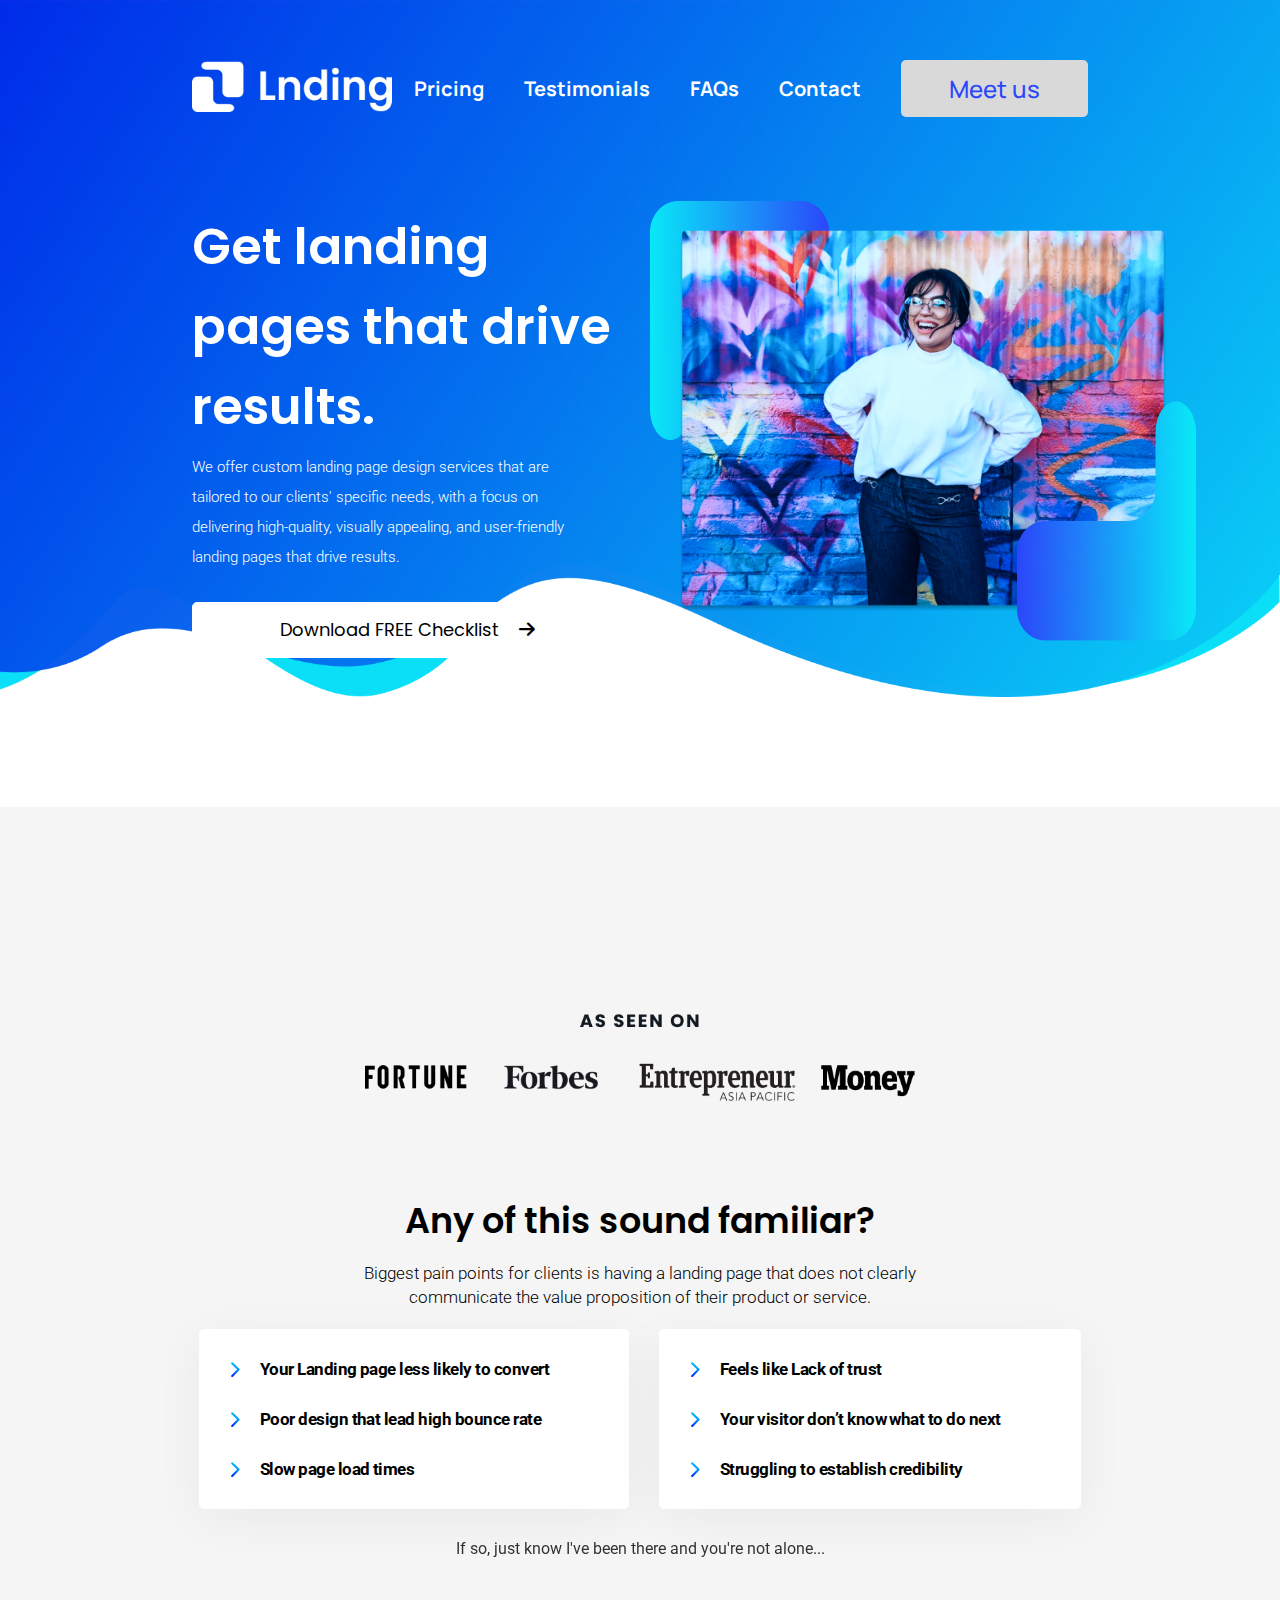
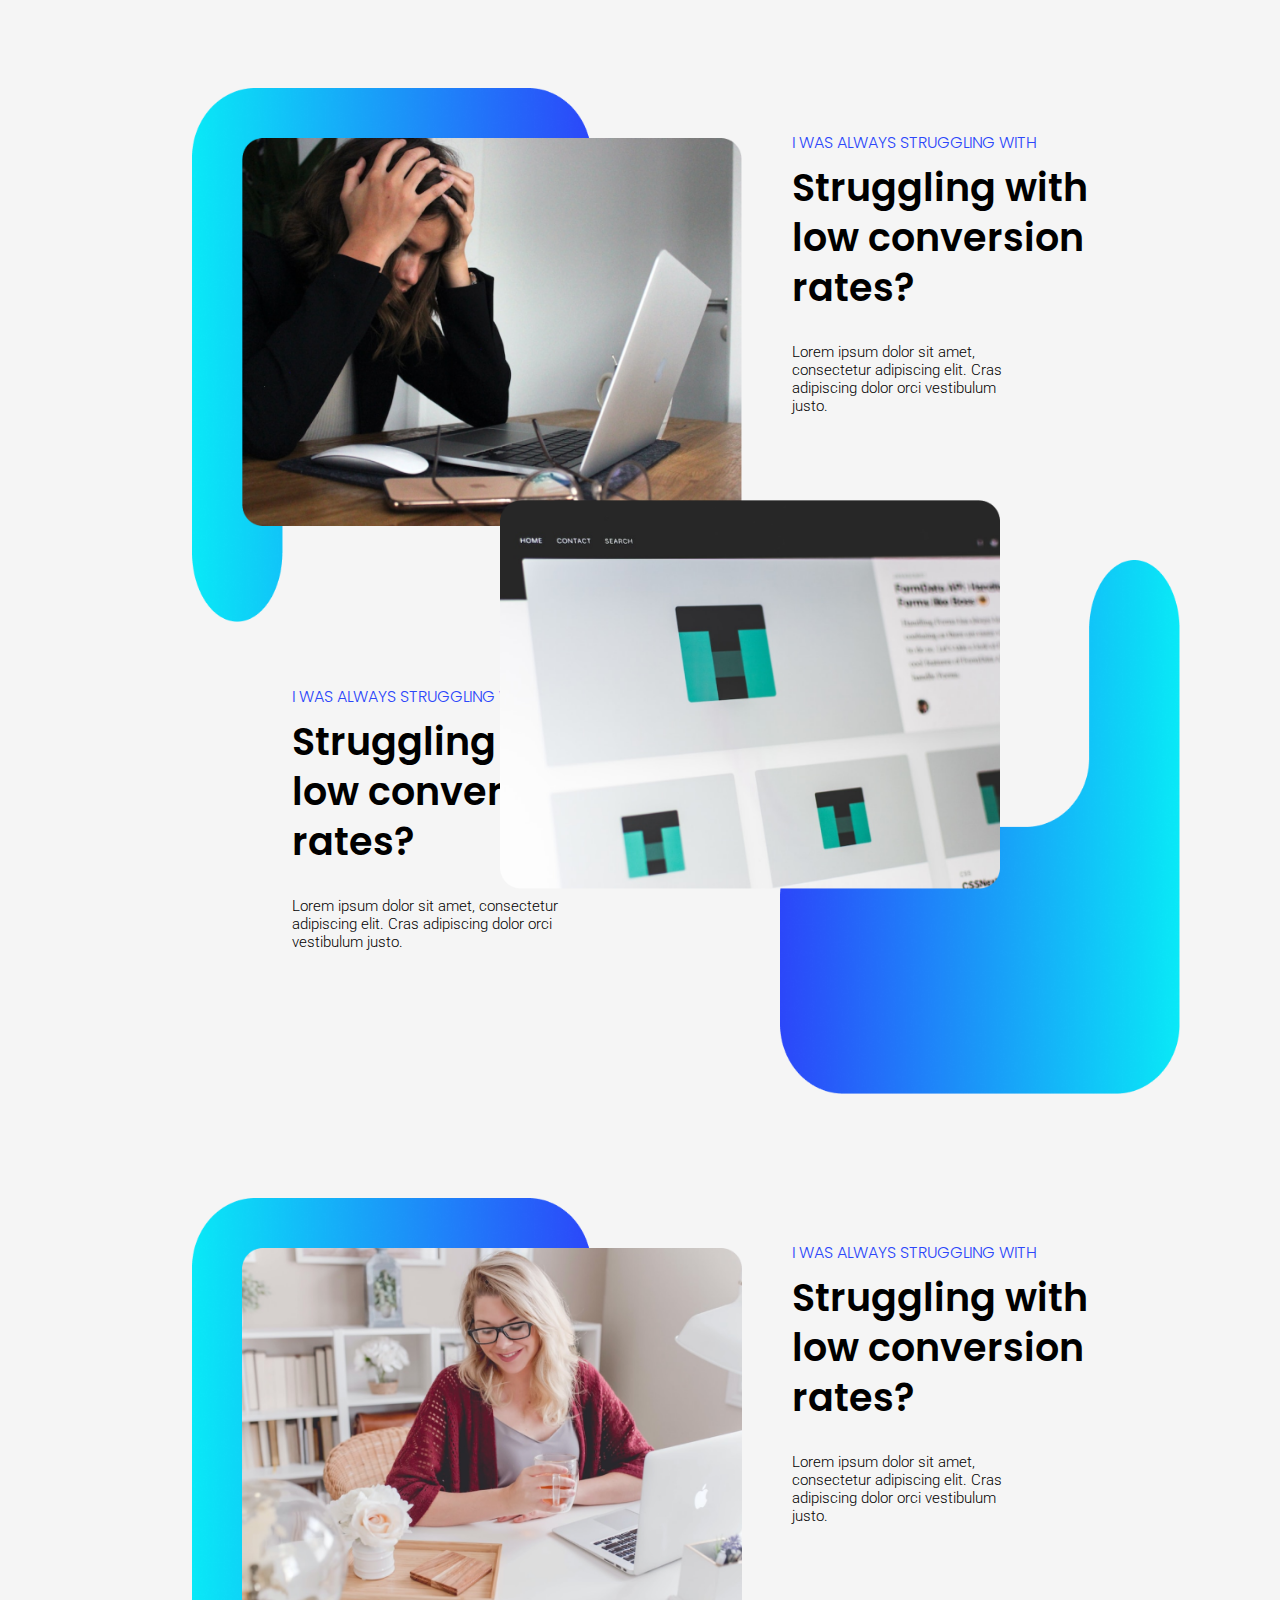
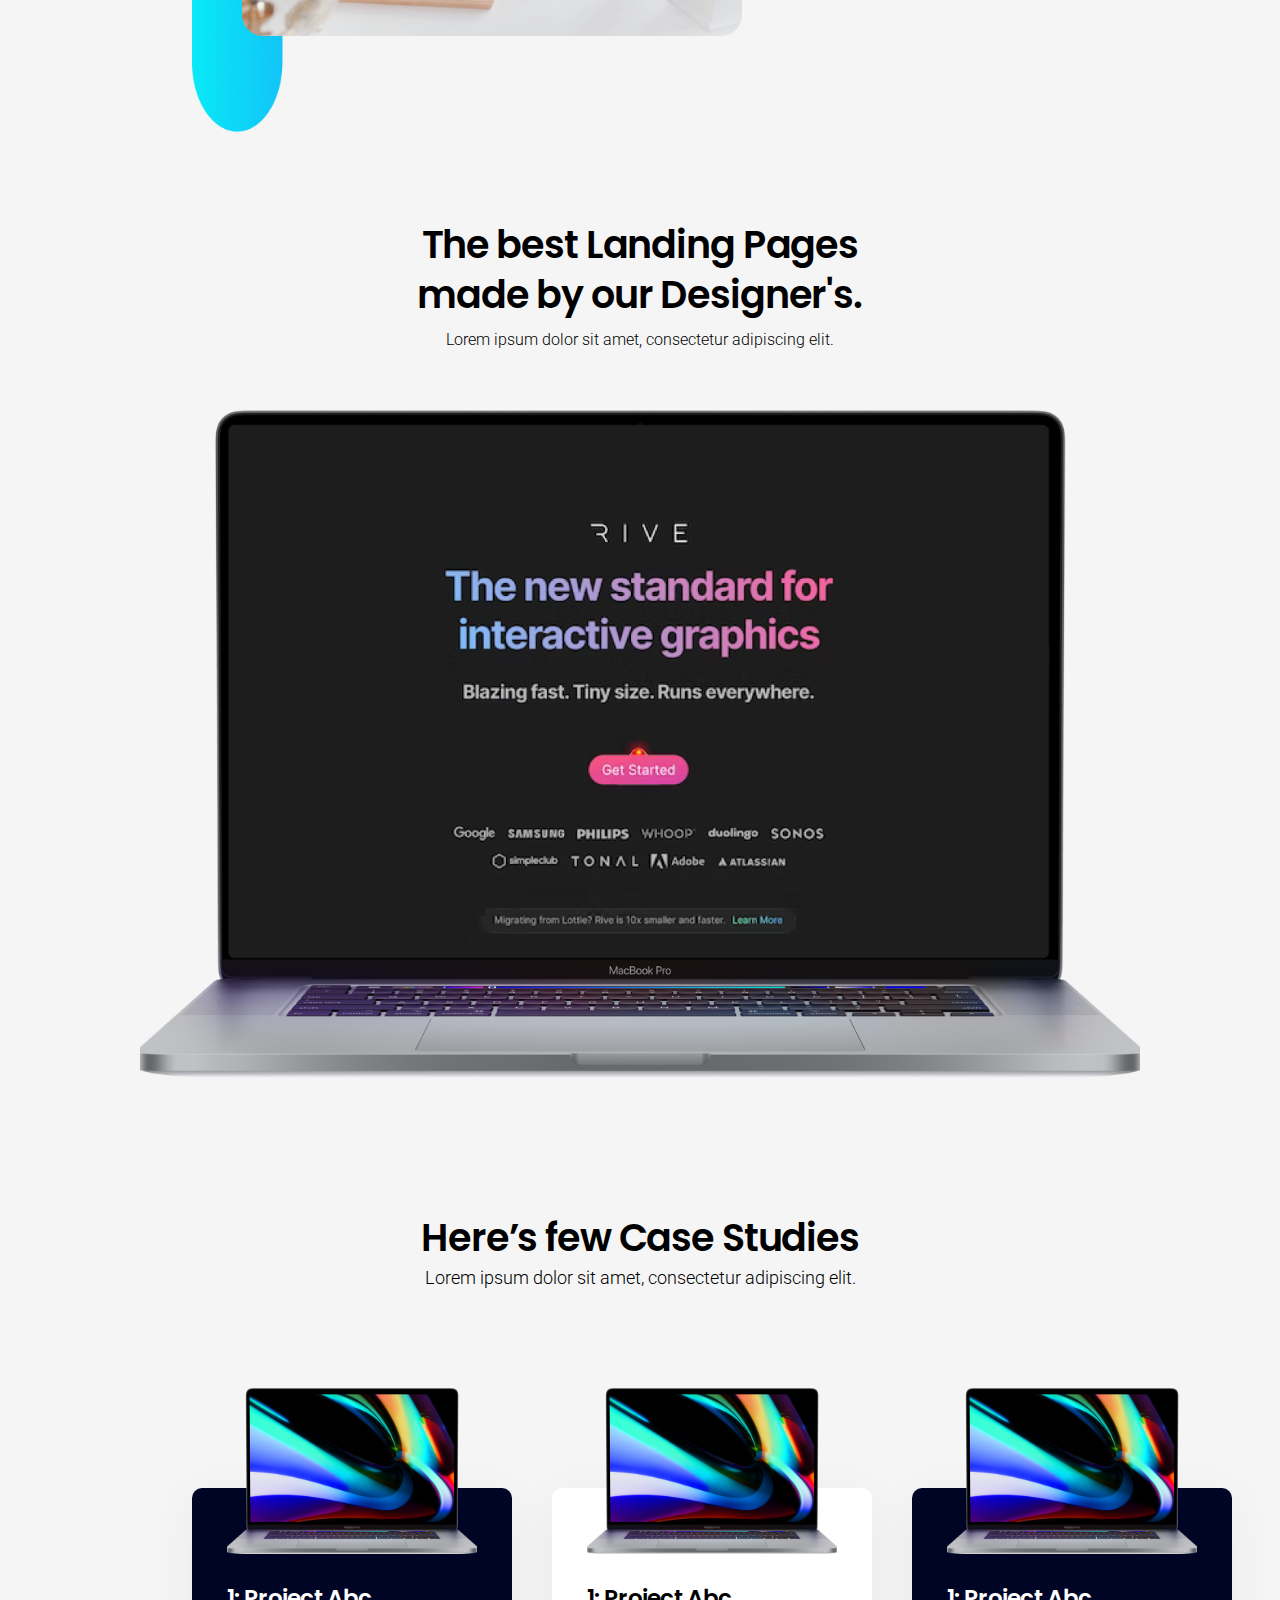
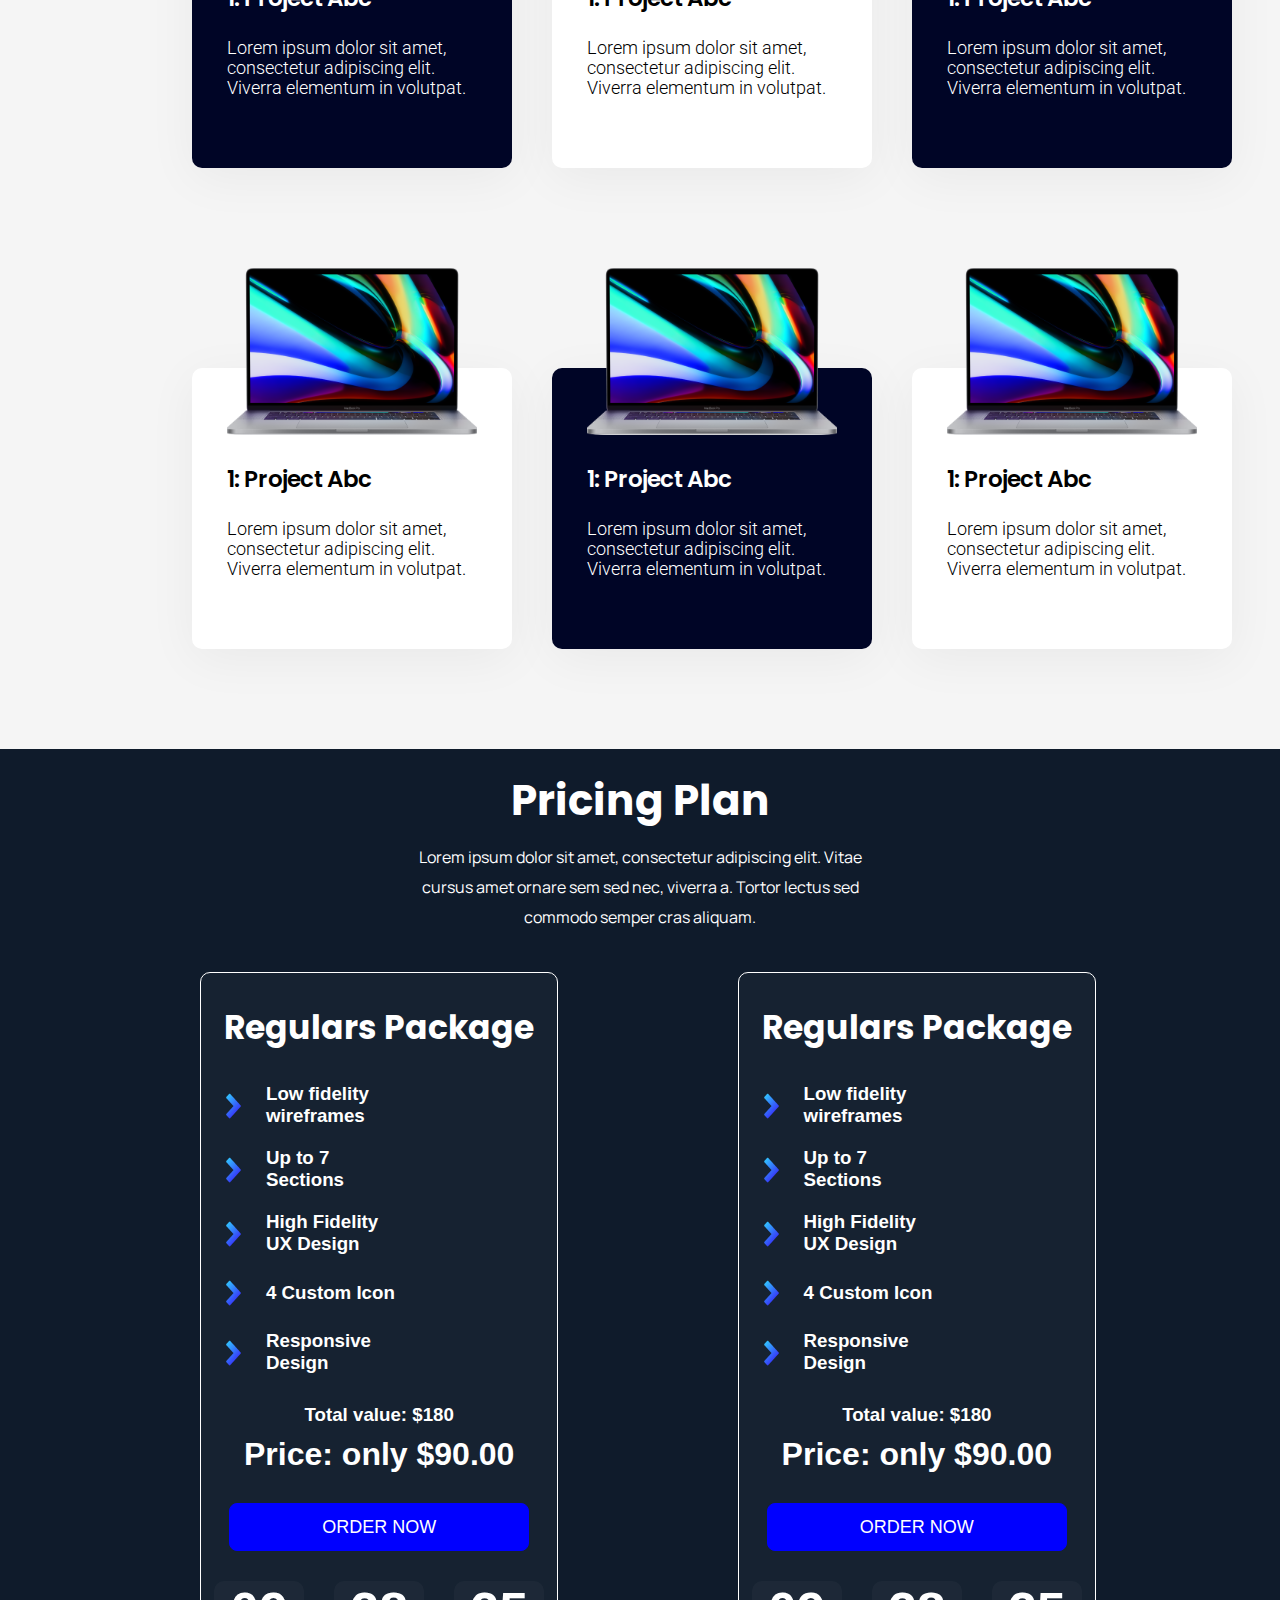
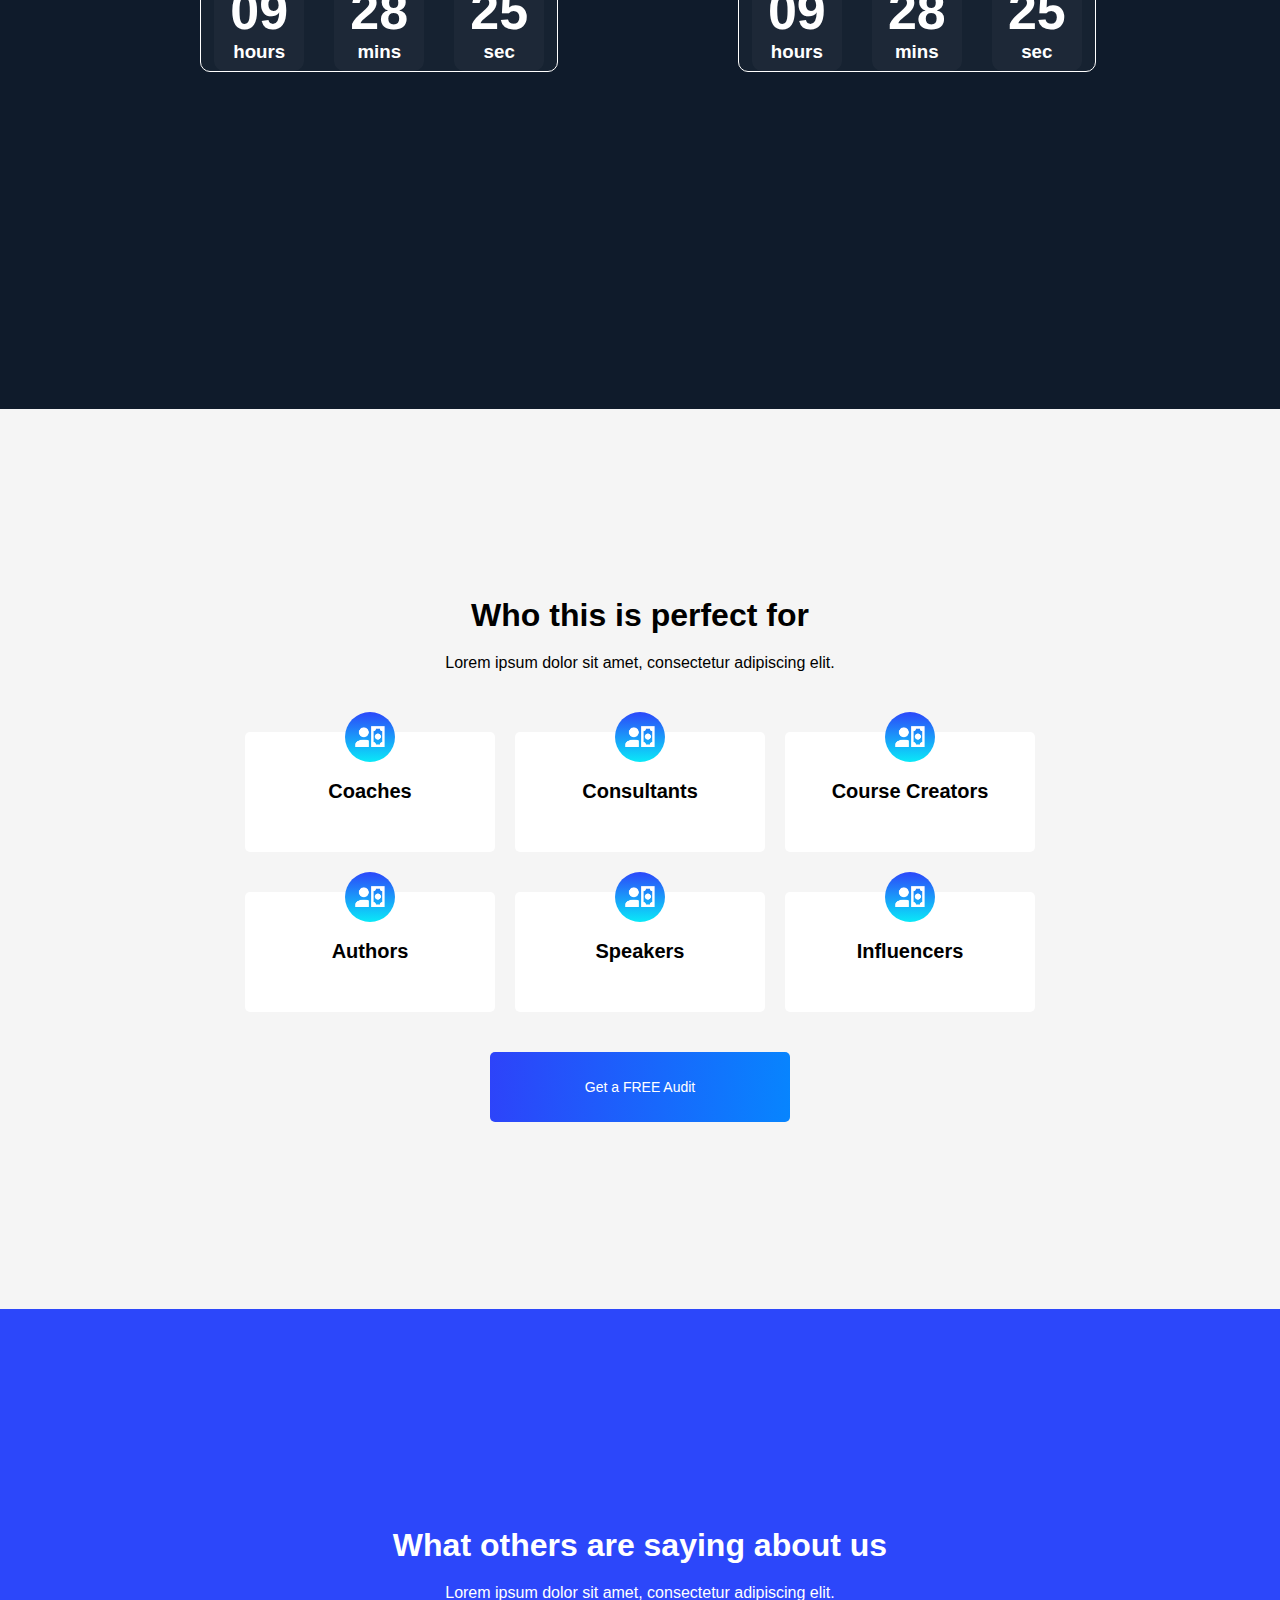
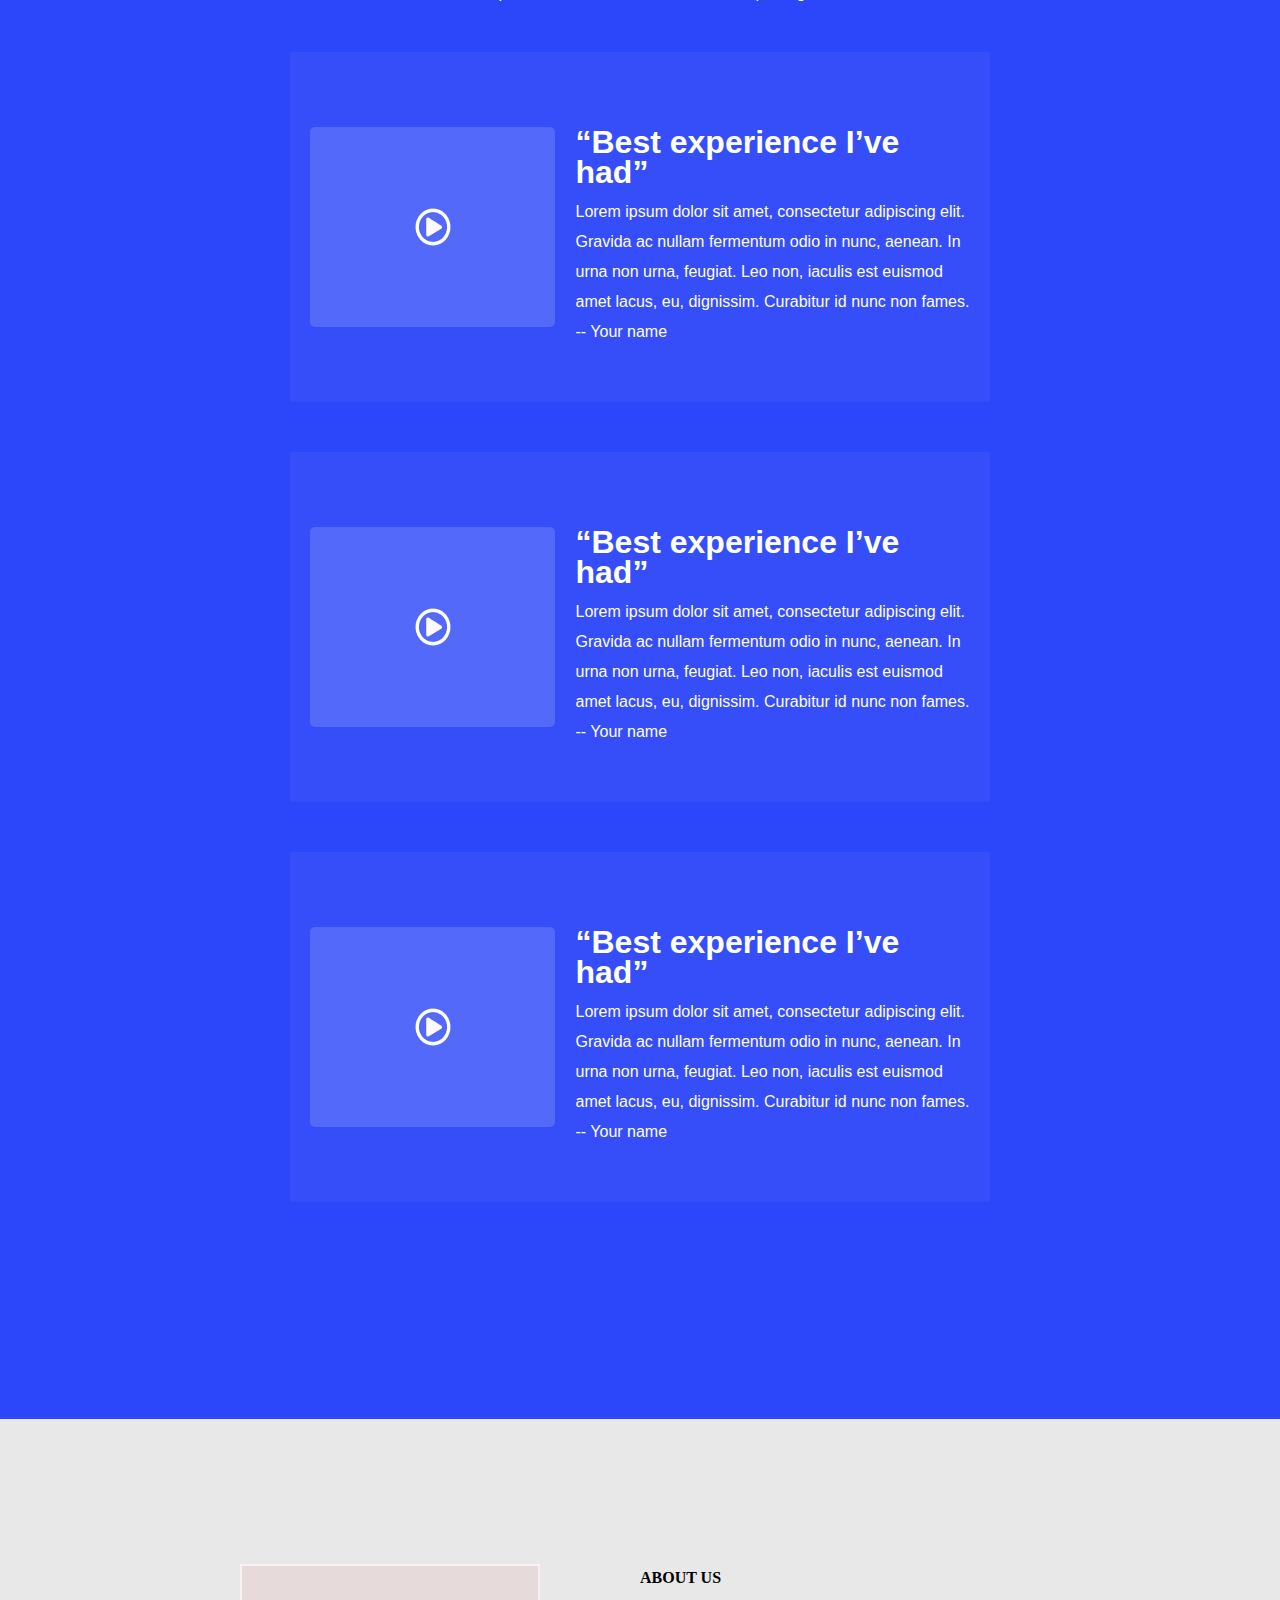
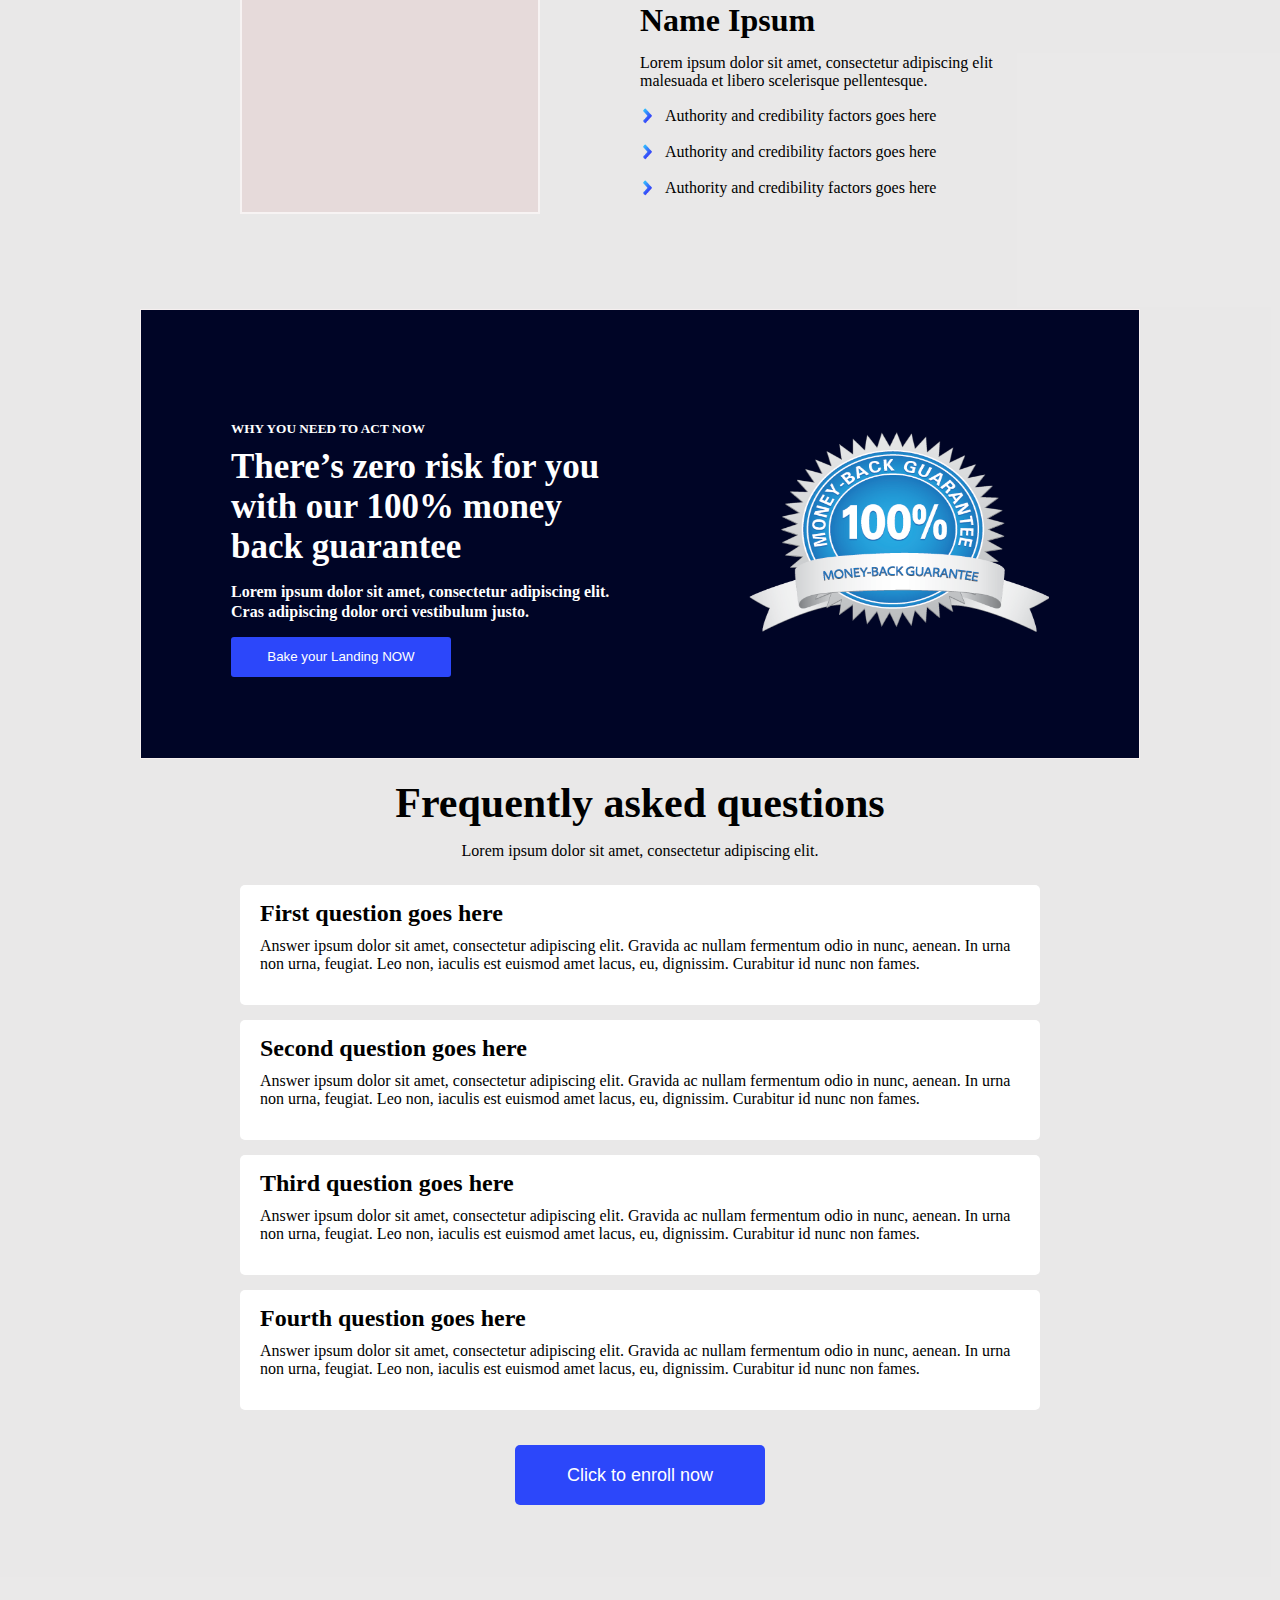
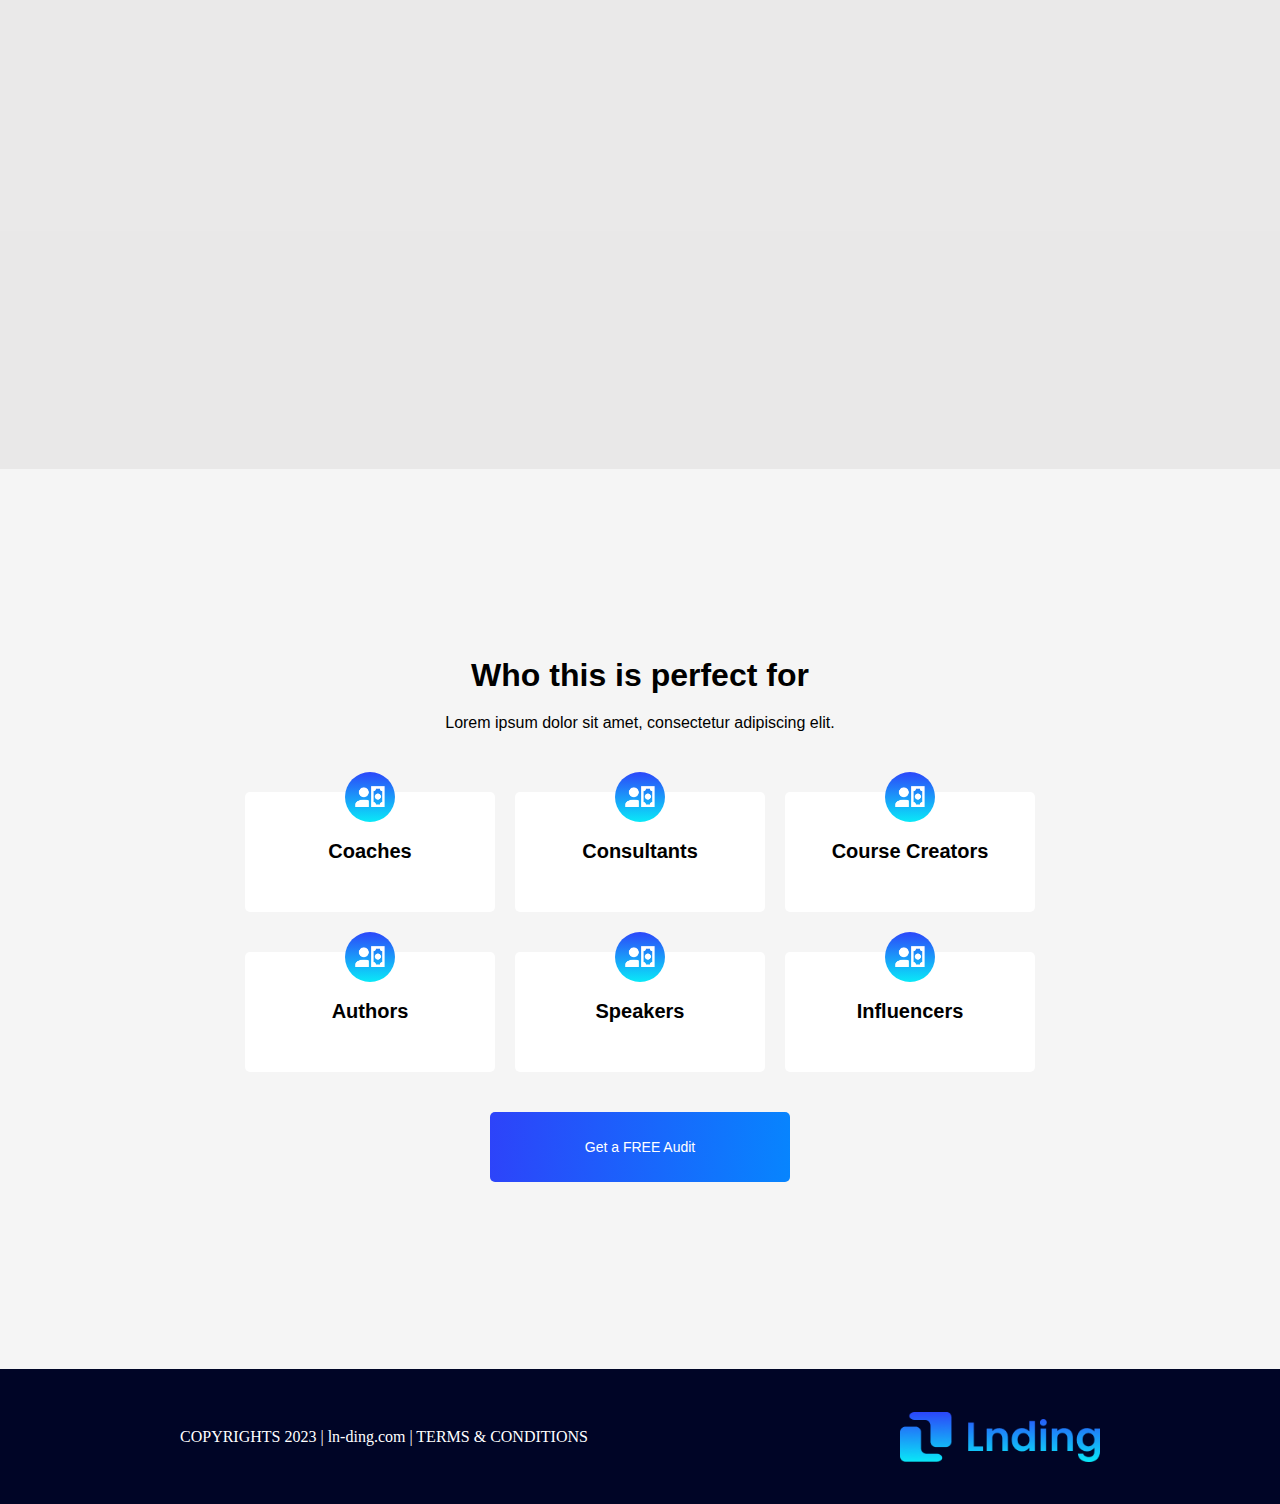
<file: index.html>
<!DOCTYPE html>
<html lang="en">

<head>
  <meta charset="UTF-8" />
  <meta http-equiv="X-UA-Compatible" content="IE=edge" />
  <meta name="viewport" content="width=device-width, initial-scale=1.0" />
  <title>Lnding</title>
  <link rel="stylesheet" href="./css/style.css" />
  <link rel="shortcut icon" href="./IMGES/favicon-logo.png" type="image/x-icon" />
  <link rel="stylesheet" href="https://cdnjs.cloudflare.com/ajax/libs/font-awesome/6.4.0/css/all.min.css" />
</head>

<body>
  <div class="container">
    <header>
      <img class="bg-head" src="./IMGES/bg head.png" alt="" />
      <img class="bg-head-2" src="./IMGES/bg head 2.png" alt="" />
      <div class="navbar">
        <div class="logo">
          <a href="./index.html"> <img src="./IMGES/logo.png" alt="" /> </a>
        </div>
        <div class="links">
          <a href="#">Pricing</a>
          <a href="#">Testimonials</a>
          <a href="#">FAQs</a>
          <a href="#">Contact</a>
          <a href="#"><button>Meet us</button></a>
        </div>
      </div>
      <div class="head">
        <div class="main-text">
          <h1>Get landing pages that drive results.</h1>
          <p>
            We offer custom landing page design services that are tailored to
            our clients' specific needs, with a focus on delivering
            high-quality, visually appealing, and user-friendly landing pages
            that drive results.
          </p>
          <a href="#">
            <button>
              Download FREE Checklist
              <i class="fa fa-arrow-right"></i></button></a>
        </div>
        <div class="main-img">
          <img class="l-img" src="./IMGES/girl-left-blok.png" alt="" />
          <img class="girl" src="./IMGES/girl.png" alt="" />
          <img class="r-img" src="./IMGES/girl-right-blok.png" alt="" />
        </div>
      </div>
    </header>
    <main>
      <div class="sponsors">
        <img src="./IMGES/homiy.png" alt="" />
      </div>
      <div class="sound-page">
        <div class="question">
          <h2>Any of this sound familiar?</h2>
          <p>
            Biggest pain points for clients is having a landing page that does
            not clearly communicate the value proposition of their product or
            service.
          </p>
        </div>
        <div class="bloks">
          <div class="blok">
            <p>
              <i class="fa fa-chevron-right" aria-hidden="true"></i> Your
              Landing page less likely to convert
            </p>
            <p>
              <i class="fa fa-chevron-right" aria-hidden="true"></i> Poor
              design that lead high bounce rate
            </p>
            <p>
              <i class="fa fa-chevron-right" aria-hidden="true"></i> Slow page
              load times
            </p>
          </div>

          <div class="blok">
            <p>
              <i class="fa fa-chevron-right" aria-hidden="true"></i> Feels
              like Lack of trust
            </p>
            <p>
              <i class="fa fa-chevron-right" aria-hidden="true"></i>Your
              visitor don’t know what to do next
            </p>
            <p>
              <i class="fa fa-chevron-right" aria-hidden="true"></i>
              Struggling to establish credibility
            </p>
          </div>
        </div>
        <p class="p-class">
          If so, just know I've been there and you're not alone...
        </p>
      </div>

      <div class="skils">
        <div class="skill-1">
          <div class="img">
            <img class="img-blok" src="./IMGES/str-blok.png" alt="" />
            <img class="str-img" src="./IMGES/girl-stress.png" alt="" />
          </div>
          <div class="text">
            <p class="p">I WAS ALWAYS STRUGGLING WITH</p>
            <h2>Struggling with low conversion rates?</h2>
            <p class="p2">
              Lorem ipsum dolor sit amet, consectetur adipiscing elit. Cras
              adipiscing dolor orci vestibulum justo.
            </p>
          </div>
        </div>

        <div class="skill-2">
          <div class="text">
            <p class="p">I WAS ALWAYS STRUGGLING WITH</p>
            <h2>Struggling with low conversion rates?</h2>
            <p class="p2">
              Lorem ipsum dolor sit amet, consectetur adipiscing elit. Cras
              adipiscing dolor orci vestibulum justo.
            </p>
          </div>
          <div class="img">
            <img class="web-img" src="./IMGES/web-page.png" alt="" />
            <img class="page-blok" src="./IMGES/page-blok.png" alt="" />
          </div>
        </div>

        <div class="skill-1">
          <div class="img">
            <img class="img-blok" src="./IMGES/str-blok.png" alt="" />
            <img class="str-img" src="./IMGES/./moon-girl.png" alt="" />
          </div>
          <div class="text">
            <p class="p">I WAS ALWAYS STRUGGLING WITH</p>
            <h2>Struggling with low conversion rates?</h2>
            <p class="p2">
              Lorem ipsum dolor sit amet, consectetur adipiscing elit. Cras
              adipiscing dolor orci vestibulum justo.
            </p>
          </div>
        </div>
      </div>

      <div class="laptop">
        <div class="text">
          <h2>The best Landing Pages <br> made by our Designer's.</h2>
          <p>Lorem ipsum dolor sit amet, consectetur adipiscing elit.</p>
        </div>

        <img src="./IMGES/big lap top.png" alt="">

      </div>

      <div class="store">
        <div class="text">
          <h2>Here’s few Case Studies</h2>
          <p>Lorem ipsum dolor sit amet, consectetur adipiscing elit.</p>
          <div class="bloks">
            <div class="blok-main">
              <div class="blok"> 
                <img src="./IMGES/sm-laptop.png" alt="">
                <h3>1: Project Abc</h3>
                <p>Lorem ipsum dolor sit amet, consectetur adipiscing elit. Viverra elementum in volutpat.</p>
              </div>
              <div class="blok2">
                <img src="./IMGES/sm-laptop.png" alt="">
                <h3>1: Project Abc</h3>
                <p>Lorem ipsum dolor sit amet, consectetur adipiscing elit. Viverra elementum in volutpat.</p>
              </div>
              <div class="blok">
                <img src="./IMGES/sm-laptop.png" alt="">
                <h3>1: Project Abc</h3>
                <p>Lorem ipsum dolor sit amet, consectetur adipiscing elit. Viverra elementum in volutpat.</p>
              </div>
            </div>
            <div class="blok-main">
              <div class="blok2">
                <img src="./IMGES/sm-laptop.png" alt="">
                <h3>1: Project Abc</h3>
                <p>Lorem ipsum dolor sit amet, consectetur adipiscing elit. Viverra elementum in volutpat.</p>
              </div>
              <div class="blok">
                <img src="./IMGES/sm-laptop.png" alt="">
                <h3>1: Project Abc</h3>
                <p>Lorem ipsum dolor sit amet, consectetur adipiscing elit. Viverra elementum in volutpat.</p>
              </div>
              <div class="blok2">
                <img src="./IMGES/sm-laptop.png" alt="">
                <h3>1: Project Abc</h3>
                <p>Lorem ipsum dolor sit amet, consectetur adipiscing elit. Viverra elementum in volutpat.</p>
              </div>
            </div>
          </div>
        </div>
      </div>





      <div class="last-page">
        <div class="pricing-plan">
          <h1 class="last-page-h1">Pricing Plan</h1>
          <p class="last-page-lorem">Lorem ipsum dolor sit amet, consectetur adipiscing elit. Vitae cursus amet ornare
            sem sed nec, viverra a. Tortor lectus
            sed commodo semper cras aliquam.</p>
        </div>

        <div class="last-page-boxes">
          <div class="Regulars">
            <h1 class="regulars-package">Regulars Package</h1>
            <div class="regulars-boxes">
              <div class="low-boxes">
                <img class="low-boxes-images" src="./IMGES/4 2.png" alt="">
                <h3>Low fidelity wireframes</h3>
              </div>
              <div class="low-boxes">
                <img class="low-boxes-images" src="./IMGES/4 2.png" alt="">
                <h3>Up to 7 Sections</h3>
              </div>
              <div class="low-boxes">
                <img class="low-boxes-images" src="./IMGES/4 2.png" alt="">
                <h3>High Fidelity UX Design</h3>
              </div>
              <div class="low-boxes">
                <img class="low-boxes-images" src="./IMGES/4 2.png" alt="">
                <h3>4 Custom Icon</h3>
              </div>
              <div class="low-boxes">
                <img class="low-boxes-images" src="./IMGES/4 2.png" alt="">
                <h3>Responsive Design</h3>
              </div>
            </div>
            <div class="total-value">
              <h3>Total value: $180</h3>
              <h1>Price: only $90.00</h1>
            </div>
            <button class="botton-ordernow">ORDER NOW</button>
            <div class="time">
              <div class="hours">
                <h1 class="time-hour hour2">23</h1>
                <h3>hours</h3>
              </div>
              <div class="mins">
                <h1 class="time-hour minut2">59</h1>
                <h3>mins</h3>
              </div>
              <div class="sec">
                <h1 class="time-hour sekund2">01</h1>
                <h3>sec</h3>
              </div>
            </div>


          </div>
          <div class="Regulars">
            <h1 class="regulars-package">Regulars Package</h1>
            <div class="regulars-boxes">
              <div class="low-boxes">
                <img class="low-boxes-images" src="./IMGES/4 2.png" alt="">
                <h3>Low fidelity wireframes</h3>
              </div>
              <div class="low-boxes">
                <img class="low-boxes-images" src="./IMGES/4 2.png" alt="">
                <h3>Up to 7 Sections</h3>
              </div>
              <div class="low-boxes">
                <img class="low-boxes-images" src="./IMGES/4 2.png" alt="">
                <h3>High Fidelity UX Design</h3>
              </div>
              <div class="low-boxes">
                <img class="low-boxes-images" src="./IMGES/4 2.png" alt="">
                <h3>4 Custom Icon</h3>
              </div>
              <div class="low-boxes">
                <img class="low-boxes-images" src="./IMGES/4 2.png" alt="">
                <h3>Responsive Design</h3>
              </div>
            </div>
            <div class="total-value">
              <h3>Total value: $180</h3>
              <h1>Price: only $90.00</h1>
            </div>
            <button class="botton-ordernow">ORDER NOW</button>
            <div class="time">
              <div class="hours">
                <h1 class="time-hour hour">23</h1>
                <h3>hours</h3>
              </div>
              <div class="mins">
                <h1 class="time-hour minut">59</h1>
                <h3>mins</h3>
              </div>
              <div class="sec">
                <h1 class="time-hour sekund">01</h1>
                <h3>sec</h3>
              </div>
            </div>


          </div>
        </div>



      </div>
      <div class="two-page">

        <h1>Who this is perfect for</h1>
        <p>Lorem ipsum dolor sit amet, consectetur adipiscing elit.</p>
        <div class="the-frist-box">
          <div class="coachesbox">
            <div class="two-page-images">
              <img class="two-page-images-img" src="./IMGES/Mask group.png" alt="">
            </div>
            <h1>Coaches</h1>
          </div>
          <div class="coachesbox">
            <div class="two-page-images">
              <img class="two-page-images-img" src="./IMGES/Mask group.png" alt="">
            </div>
            <h1>Consultants</h1>
          </div>
          <div class="coachesbox">
            <div class="two-page-images">
              <img class="two-page-images-img" src="./IMGES/Mask group.png" alt="">
            </div>
            <h1>Course Creators</h1>
          </div>
        </div>
        <div class="the-second-box">
          <div class="coachesbox">
            <div class="two-page-images">
              <img class="two-page-images-img" src="./IMGES/Mask group.png" alt="">
            </div>
            <h1>Authors</h1>
          </div>
          <div class="coachesbox">
            <div class="two-page-images">
              <img class="two-page-images-img" src="./IMGES/Mask group.png" alt="">
            </div>
            <h1>Speakers</h1>
          </div>
          <div class="coachesbox">
            <div class="two-page-images">
              <img class="two-page-images-img" src="./IMGES/Mask group.png" alt="">
            </div>
            <h1>Influencers</h1>


          </div>
        </div>
        <button class="free-audit">Get a FREE Audit</button>



      </div>
      <div class="blue-page">
        <h1>What others are saying about us</h1>
        <p>Lorem ipsum dolor sit amet, consectetur adipiscing elit.</p>
        <div class="blue-page-boxes">
          <div class="blue-boxes-left">
            <img src="./IMGES/Vector (9).png" alt="">
          </div>
          <div class="blue-boxes-right">
            <h1>“Best experience I’ve had”</h1>
            <p>Lorem ipsum dolor sit amet, consectetur adipiscing elit. Gravida ac nullam fermentum odio in nunc,
              aenean. In urna non
              urna, feugiat. Leo non, iaculis est euismod amet lacus, eu, dignissim. Curabitur id nunc non fames. --
              Your name</p>
          </div>
        </div>
        <div class="blue-page-boxes">
          <div class="blue-boxes-left">
            <img src="./IMGES/Vector (9).png" alt="">
          </div>
          <div class="blue-boxes-right">
            <h1>“Best experience I’ve had”</h1>
            <p>Lorem ipsum dolor sit amet, consectetur adipiscing elit. Gravida ac nullam fermentum odio in nunc,
              aenean. In
              urna non
              urna, feugiat. Leo non, iaculis est euismod amet lacus, eu, dignissim. Curabitur id nunc non fames. --
              Your name
            </p>
          </div>
        </div>
        <div class="blue-page-boxes">
          <div class="blue-boxes-left">
            <img src="./IMGES/Vector (9).png" alt="">
          </div>
          <div class="blue-boxes-right">
            <h1>“Best experience I’ve had”</h1>
            <p>Lorem ipsum dolor sit amet, consectetur adipiscing elit. Gravida ac nullam fermentum odio in nunc,
              aenean. In
              urna non
              urna, feugiat. Leo non, iaculis est euismod amet lacus, eu, dignissim. Curabitur id nunc non fames. --
              Your name
            </p>
          </div>
        </div>

      </div>
        <div class="main-page-last">
           <div class="main-page-last-box">
            <div class="main-page-last-light">
           
            </div>
            <div class="main-page-last-right">
              <h4>ABOUT US</h4>
               <h1>Name Ipsum</h1>
              <p>Lorem ipsum dolor sit amet, consectetur adipiscing elit      malesuada et libero scelerisque pellentesque.</p>
               <div class="arrow">
              <img class="arrow-img" src="./IMGES/4 2.png" alt="">
              <p>Authority and credibility factors goes here</p>
              </div>
                 <div class="arrow">
                <img class="arrow-img" src="./IMGES/4 2.png" alt="">
                <p>Authority and credibility factors goes here</p>
                </div>
                <div class="arrow">
                  <img class="arrow-img" src="./IMGES/4 2.png" alt="">
                  <p>Authority and credibility factors goes here</p>
                  </div>
             </div>
          </div>

          <div class="main-page-last-box-two">
               <div class="main-page-last-text">
                  <h5>WHY YOU NEED TO ACT NOW</h5>
                  <h1 class="main-page-last-h">There’s zero risk for you <br> with our 100% money <br> back guarantee<h1>
                  <p class="main-page-last-lorem">Lorem ipsum dolor sit amet, consectetur adipiscing elit. Cras adipiscing dolor orci vestibulum justo.</p>
                  <button class="bake-now-button">Bake your Landing NOW</button>
               </div>
               <div class="main-page-last-img">
                <img class="money-main-page-last-img" src="./IMGES/money-back-guarantee-png-10 1.png" alt="" width="300px" height="200px">
               </div>
          </div>
          <div class="main-page-box-three">
            <h1 class="main-page-three-h">Frequently asked questions</h1>
            <p class="elit">Lorem ipsum dolor sit amet, consectetur adipiscing elit.</p>
            <div class="main-page-last-three-box">
              <h2>First question goes here</h2>
              <p>Answer ipsum dolor sit amet, consectetur adipiscing elit. Gravida ac nullam fermentum odio in nunc, aenean. In urna non
              urna, feugiat. Leo non, iaculis est euismod amet lacus, eu, dignissim. Curabitur id nunc non fames.</p>
            </div>
              <div class="main-page-last-three-box">
                <h2>Second question goes here</h2>
                <p>Answer ipsum dolor sit amet, consectetur adipiscing elit. Gravida ac nullam fermentum odio in nunc, aenean. In urna
                  non
                  urna, feugiat. Leo non, iaculis est euismod amet lacus, eu, dignissim. Curabitur id nunc non fames.</p>
              </div>
                <div class="main-page-last-three-box">
                  <h2>Third question goes here</h2>
                  <p>Answer ipsum dolor sit amet, consectetur adipiscing elit. Gravida ac nullam fermentum odio in nunc, aenean. In urna
                    non
                    urna, feugiat. Leo non, iaculis est euismod amet lacus, eu, dignissim. Curabitur id nunc non fames.</p>
                </div>
                  <div class="main-page-last-three-box">
                    <h2>Fourth question goes here</h2>
                    <p>Answer ipsum dolor sit amet, consectetur adipiscing elit. Gravida ac nullam fermentum odio in nunc, aenean. In urna
                      non
                      urna, feugiat. Leo non, iaculis est euismod amet lacus, eu, dignissim. Curabitur id nunc non fames.</p>
                  </div>
                  <button class="page-three-button">Click to enroll now</button>
          </div>
        </div>
        <div class="two-page">
          
               <h1>Who this is perfect for</h1>
               <p>Lorem ipsum dolor sit amet, consectetur adipiscing elit.</p>
               <div class="the-frist-box">
                      <div class="coachesbox">
                           <div class="two-page-images">
                            <img class="two-page-images-img" src="./IMGES/Mask group.png" alt="">
                           </div>
                             <h1>Coaches</h1>
                      </div>
                      <div class="coachesbox">
                      <div class="two-page-images">
                        <img class="two-page-images-img" src="./IMGES/Mask group.png" alt="">
                      </div>
                        <h1>Consultants</h1>
                      </div>
                      <div class="coachesbox">
                        <div class="two-page-images">
                          <img class="two-page-images-img" src="./IMGES/Mask group.png" alt="">
                        </div>
                        <h1>Course Creators</h1>
                      </div>
                </div>
                <div class="the-second-box">
                      <div class="coachesbox">
                        <div class="two-page-images">
                          <img class="two-page-images-img" src="./IMGES/Mask group.png" alt="">
                        </div>
                            <h1>Authors</h1>
                      </div>
                      <div class="coachesbox">
                            <div class="two-page-images">
                              <img class="two-page-images-img" src="./IMGES/Mask group.png" alt="">
                            </div>
                            <h1>Speakers</h1>
                      </div>
                     <div class="coachesbox">
                          <div class="two-page-images">
                            <img class="two-page-images-img" src="./IMGES/Mask group.png" alt="">
                          </div>
                         <h1>Influencers</h1>
                         
                         
                     </div>
                </div>
                <button class="free-audit">Get a FREE Audit</button>
              
                
      </div>
    </main>
    <footer>
      <p class=" terms">COPYRIGHTS 2023 | ln-ding.com | TERMS & CONDITIONS</p>
      <img class="footer-img" src="./IMGES/Vector (10).png" alt="">
    </footer>
  </div>
</body>
  <script src="./js/script.js"></script>
</html>
</file>
<file: css/style.css>
/* links font */
@import url(https://fonts.googleapis.com/css2?family=Manrope:wght@100;200;300;400;500;600;800&display=swap);

/* main text font */
@import url(https://fonts.googleapis.com/css2?family=Poppins:wght@100;200;300;400;500;600;800;900&display=swap);

/* p font main */
@import url(https://fonts.googleapis.com/css2?family=Roboto:wght@100;200;300;400;500;600;800;900&display=swap);

*{
    padding: 0;
    margin: 0;
    box-sizing: border-box;
}
.container{
    width: 100%;
    height: 100vh;
}
header{
    position: relative;
    width: 100%;
    z-index: 1000;
}
header .bg-head{
    position: absolute;
    width: 100%;
    z-index: -1000;
}
header .bg-head-2 {
    position: absolute;
    width: 100%;
    z-index: -1000;
}
header .navbar{
    width: 100%;
    display: flex;
    align-items: center;
    justify-content: space-between;
    width: 70%;
    margin: auto;
    padding: 60px 0;
}
.navbar .logo img{
    width: 200px;
}
.navbar .links{
    display: flex;
    gap: 40px;
    align-items: center;
}
.navbar .links a{
    text-decoration: none;
    color: white;
    font-size: 20px;
    font-weight: 700;
    font-family: 'Manrope', sans-serif;
    line-height: 27px;
    transition: all .4s;
}
.navbar .links a:hover{
    color: #afa9ff;
}
.navbar .links button{
    width: 187px;
    font-family: 'Manrope';
    font-style: normal;
    font-size: 24px;
    line-height: 33px;
    font-weight: 500;
    height: 57px;
    border-radius: 5px;
    background: #D9D9D9;
    border: none;
    cursor: pointer;
    color:#2C47FA;
    transition: all .6s;
}
.navbar .links button:hover{
    background-color: rgba(48, 48, 255, 0.763);
    color: white;
    border: 1px solid white;
}
.head{
    width: 70%;
    height: 70vh;
    margin: auto;
    display: flex;
}
.head .main-img {
    width: 50%;
    display: flex;
    right: 140px;
    align-items: center;
    position: absolute;
    top: 230px;
    transition: all .8s;
}
.head .main-img:hover{
    scale: 1.02;
}
.head .main-img img {
    position: relative;
}
.main-img .girl{
    width: 488px;
}
.main-img .r-img{
    right: 150px;
    top: 100px;
}
.main-img .l-img {
    top: -100px;
    right: -150px;
}
.main-text{
    width: 50%;
    padding: 30px 0 0 0;
}
.main-text h1{
    font-family: 'Poppins' , sans-serif;
    font-style: normal;
    font-weight: 600;
    font-size: 50px;
    color: white;
    line-height: 80px;
}
.main-text p{
    font-family: 'Roboto', sans-serif;
    font-style: normal;
    font-weight: 300;
    font-size: 15px;
    line-height: 30px;
    width: 90%;
    color: #ffffff;
    padding: 5px 0 30px 0;
}
.main-text button{
    width: 446px;
    height: 56px;
    background: #FFFFFF;
    border-radius: 5px;
    border: 1px solid #FFFFFF;
    font-family: 'Poppins' , sans-serif;
    font-weight: 400;
    font-size: 18px;
    line-height: 40px;
    font-style: normal;
    cursor: pointer;
    transition: all .6s;
}
.main-text button:hover{
    background: linear-gradient(45deg , aqua , rgb(51, 51, 255));
    border: none;
    color: white;
}
.main-text button i{
    padding: 0 15px;
}
main{
    padding: 200px 0 0 0;
    background-color: #F5F5F5;
}
.sponsors{
    display: flex;
    justify-content: center;
    padding-bottom: 80px;
}
.sponsors img{
    width: 550px;
}
main .sound-page{
    display: flex;
    flex-direction: column;
    align-items: center;
}
.sound-page .question{
    text-align: center;
}
.question h2{
    font-family: 'Poppins' , sans-serif;
    font-style: normal;
    font-size: 35px;
    line-height: 80px;
    font-weight: 600;
}
.question p{
    font-family: 'Roboto' , sans-serif;
    font-weight: 300;
    font-size: 17px;
    line-height: 24px;
    font-style: normal;
    width: 60%;
    padding-bottom: 20px;
    margin: auto;
}
.sound-page .bloks{
    display: flex;
    align-items: center;
    gap: 30px;
}
.sound-page .bloks .blok{
    padding-left: 30px;
    padding-top: 15px;
    padding-bottom: 15px;
    padding-right: 80px;
    display: flex;
    flex-direction: column;
    background: #FFFFFF;
    border-radius: 5px;
    box-shadow: 0px 10px 50px rgba(0, 0, 0, 0.05);
}
.sound-page .bloks .blok p{
    font-family: 'Roboto' , sans-serif;
        font-style: normal;
        font-weight: 700;
        font-size: 17px;
        line-height: 50px;
        /* or 364% */
        display: flex;
        align-items: center;
        letter-spacing: -0.03em;
}
.sound-page .bloks .blok p{
    display: flex;
    gap: 20px;
}
.sound-page .bloks .blok p i{
    background: linear-gradient( 30deg , blue , aqua  );
    background-clip: border-box;
    -webkit-text-fill-color: transparent;
    -webkit-background-clip: text;
}
.sound-page .p-class{
    font-family: 'Roboto' , sans-serif;
    padding: 30px 0;
    opacity: .8;
}
main .skils {
    width: 70%;
    padding: 100px 0;
    margin: auto;
}
.skils .skill-1{
    display: flex;
    align-items: center;
    padding-bottom: 80px;
}

.img .img-blok{
    width: 400px;
    position: absolute;
}



.skill-1 .img .str-img{
    position: relative;
    left: 50px;
    width: 500px;
    top: 50px;
}
.skill-1 .text{
    margin-left: 100px;
}
.skill-1 .text .p{
    font-family: 'Poppins' , sans-serif;
    font-style: normal;
    font-weight: 300;
    font-size: 16px;
    color: #2C47FA;
    line-height: 40px;
}
.skill-1 .text h2{
    font-family: 'Poppins';
    font-style: normal;
    font-weight: 600;
    font-size: 38px;
    line-height: 50px;
}
.skill-1 .text .p2{
    font-family: 'Roboto';
    font-style: normal;
    font-weight: 300;
    font-size: 15px;
    width: 80%;
    padding: 30px 0;
}
.skill-2 {
    display: flex;
    align-items: center;
    padding-bottom: 100px;
}
.skill-2 .web-img{
    position: absolute;
}
.skill-2 .page-blok{
    position: relative;
    right: -130px;
}
.skill-2 .text {
    width: 40%;
    margin-left: 100px;
}

.skill-2 .text .p {
    font-family: 'Poppins', sans-serif;
    font-style: normal;
    font-weight: 300;
    font-size: 16px;
    color: #2C47FA;
    line-height: 40px;
}

.skill-2 .text h2 {
    font-family: 'Poppins';
    font-style: normal;
    font-weight: 600;
    font-size: 38px;
    line-height: 50px;
}

.skill-2 .text .p2 {
    font-family: 'Roboto';
    font-style: normal;
    font-weight: 300;
    font-size: 15px;
    width: 80%;
    padding: 30px 0;
}
.skill-2 .img .web-img{
    width: 500px;
    z-index: 1000;
    right: 280px;
    top: 2100px;
}
.skill-2 .img .page-blok{
    width: 400px;
}


/* LAST-PAGE OXIRGI QISM */
.last-page {
    background: #0F1B2B !important;
    width: 100%;
    height: 140vh;
    padding-top: 20px;
}
.pricing-plan {
    color: #ffffff;
    display: flex;
    align-items: center;
    flex-direction: column;
}
.last-page-h1 {
    font-size: 42px;
    font-family: 'Poppins' , sans-serif;
}
.last-page-lorem {
    width: 450px;
    line-height: 30px;
    margin-top: 10px;
    text-align: center;
    font-family: 'Manrope', sans-serif;
}
/* Regulars */
.Regulars {
    color: #ffffff;
    width: 40%;
    height: 700px;
    display: flex;
    align-items: center;
    flex-direction: column;
    gap: 30px;
    padding: 0  20px;
    background: rgba(255, 255, 255, 0.03);
    border: 1px solid #FFFFFF;
    border-radius: 10px;
    margin-top: 40px;
    
}
.regulars-package {
    font-size: 33px;
    margin-top: 30px;
    font-family: 'Poppins', sans-serif;
}
.regulars-boxes {
    display: flex;
    flex-direction: column;
    gap: 20px;
    margin-right: 140px;
}
.low-boxes {
    display: flex;
    align-items: center;
    gap: 20px;
}
.total-value {
    text-align: center;
    display: flex;
    flex-direction: column;
    gap: 10px;
}
.botton-ordernow {
    border: 1px solid blue;
    color: #FFFFFF;
    background: blue;
    width: 300px;
    height: 50px;
    font-size: 18px;
    border-radius: 8px;
    cursor: pointer;
    transition: 0.5s;
}
.botton-ordernow:hover {
    background: transparent;
    border: 1px solid #FFFFFF;
    

}
.time {
    display: flex;
    gap: 30px;

}
.hours {
    
    width: 90px;
    height: 90px;
    display: flex;
    align-items: center;
    flex-direction: column;
    background: rgba(255, 255, 255, 0.03);
    border-radius: 10px;
    
}
.mins {
    border-radius: 10px;
    width: 90px;
     height: 90px;
     display: flex;
    align-items: center;
    flex-direction: column;
    background: rgba(255, 255, 255, 0.03);
}
.sec {
    border-radius: 10px;
        width: 90px;
        height: 90px;
        display: flex;
        align-items: center;
        flex-direction: column;
            background: rgba(255, 255, 255, 0.03);
       
}
.time-hour {
    font-size: 52px;
   
}
.last-page-boxes {
    display: flex;
    gap: 30px;
    width: 70%;
    align-items: center;
    margin-left: 200px;
    justify-content: space-between;
} 
/* TWO-PAGE BOSHLANISHI */
.two-page {
    width: 100%;
    height: 100vh;
    background: #f5f5f5c3;
    display: flex;
    flex-direction: column;
    align-items: center;
    gap: 20px;
    justify-content: center;
   
}
.the-frist-box {
    display: flex;
    gap: 20px;
    margin-top: 40px;
}
.the-second-box {
    display: flex;
    gap: 20px;
    margin-top: 20px;
}
.coachesbox {
    display: flex;
    align-items: center;
    flex-direction: column;
    width: 250px;
    height: 120px;
    position: relative;
    justify-content: center;
    background: #FFFFFF;
    border-radius: 5px;
    font-size: 10px;
}
.two-page-images {
  background: linear-gradient(180deg, #2C47FA 0%, #09E9F8 100%);
  width: 50px;
  height: 50px;
  display: flex;
  align-items: center;
  justify-content: center;
  border-radius: 50%;
  position: absolute;
  top: -20px;
 
}
.two-page-images-img  {
width: 30px;
}
.free-audit {
    width: 300px;
     height: 70px;
     border-radius: 5px;
     background: linear-gradient(94.17deg, #3732F8 -25.78%, #0091FF 118.51%);
     border: none;
     color: #FFFFFF;
     margin-top: 20px;
     font-size: 14px;
     cursor: pointer;
     transition: 0.8s;
}
.free-audit:hover {
    background: transparent;
    border: 2px solid blue ;
    color: blue;
}
/* BLUE-PAGE BOSHLANSHI */
.blue-page {
    width: 100%;
    height: 190vh;
    background: #2C47FA;
    color: #FFFFFF;
    display: flex;
    align-items: center;
    flex-direction: column;
    justify-content: center;
    gap: 20px;
}
.blue-page-boxes {
    display: flex;
    align-items: center;
    margin-top: 30px;
    width: 700px;
    height: 350px;
    justify-content: center;
    gap: 20px;
    background: rgba(255, 255, 255, 0.042);
    padding: 0 20px;
}
.blue-boxes-right {
    width: 450px;
    height: 200px;
    line-height: 30px;
    display: flex;
    flex-direction: column;
    gap: 10px;
    
}
.blue-boxes-left {
    width: 280px;
    height: 200px;
    display: flex;
    justify-content: center;
    align-items: center;
    background: rgba(255, 255, 255, 0.151);
    border-radius: 5px;
}


main .laptop {
    width: 70%;
    margin: auto;
    display: flex;
    flex-direction: column;
    align-items: center;
    padding-top: 50px;
    padding-bottom: 130px;
}

.laptop .text h2{
    font-style: normal;
    font-family: 'Poppins';
    font-weight: 600;
    font-size: 38px;
    line-height: 50px;    
    text-align: center;
    letter-spacing: -0.03em;
}
.laptop .text p{
    font-family: 'Roboto';
        font-style: normal;
        font-weight: 300;
        font-size: 16px;
        line-height: 40px;
        text-align: center;
        padding-bottom: 50px;
}
.laptop img {
    width: 1000px;
}
main .store {
    width: 70%;
    margin: auto;
}
.store .text {
    text-align: center;
}
.store .text h2{
    font-family: 'Poppins';
        font-style: normal;
        font-weight: 600;
        font-size: 38px;
        line-height: 60px;
        letter-spacing: -0.03em;
}
.store .text p{
    font-family: 'Roboto';
        font-style: normal;
        font-weight: 300;
        font-size: 18px;
        line-height: 20px;
        padding-bottom: 100px;
        text-align: center;
}
.store .bloks{
    display: flex;
    flex-direction: column;
    gap: 200px;
    padding: 100px 0;
}
.store .bloks .blok-main{
    display: flex;
    gap: 40px;
}

.store .bloks .blok-main .blok{
    background-color: black;
    box-shadow: 0px 10px 50px rgba(0, 0, 0, 0.05);
    border-radius: 10px;
    background: #000526;
    color: white;
    padding: 0 35px 30px;
    transition: all .5s;
}
.store .bloks .blok-main .blok:hover{
    scale: 0.96;
}
.store .bloks .blok-main .blok2:hover {
    scale: 0.96;
}
.store .bloks .blok-main .blok2 {
    box-shadow: 0px 10px 50px rgba(0, 0, 0, 0.05);
    border-radius: 10px;
    background-color: #ffffff;
    transition: all .5s;
    padding: 0 35px 30px;
}
.store .bloks .blok-main .blok2 img{
    margin-top: -100px;
    width: 250px;
}
.store .bloks .blok-main .blok img {
    margin-top: -100px;
    width: 250px;
}
.store .bloks .blok-main .blok h3{
    font-style: normal;
    font-weight: 600;
    font-size: 23px;
    text-align: start;
    line-height: 80px;
    letter-spacing: -0.03em;
    font-family: 'Poppins' , sans-serif;
}
.store .bloks .blok-main .blok2 h3 {
    font-style: normal;
    font-weight: 600;
    font-size: 23px;
    text-align: start;
    line-height: 80px;
    letter-spacing: -0.03em;
    font-family: 'Poppins' , sans-serif;
}
.store .bloks .blok-main .blok2 p{
    font-family: 'Roboto';
    font-weight: 300;
    height: 0;
    font-size: 18px;
    font-style: normal;
}
.store .bloks .blok-main .blok p {
    font-family: 'Roboto';
    font-weight: 300;
    height: 0;
    font-size: 18px;
    font-style: normal;
    align-items: start;
}
.store .bloks .blok-main .blok2 p{
    text-align: left;
}
.store .bloks .blok-main .blok p {
    text-align: left;
}

.last-page-boxes,.two-page,.blue-page {
    font-family: sans-serif;
}
/* MAIN-PAGE-LASTNI STIL QISMI */
.main-page-last {
    width: 100%;
    height: 250vh;
    display: flex;
    flex-direction: column;
    align-items: center;
    background: #72646415;
    gap: 20px;
}
.main-page-last-box {
    display: flex;
    gap: 40px;
    margin-top: 70px;
    justify-content: space-between;
    width: 800px;
    height: 400px;
    align-items: center;
}
.main-page-last-light {
    width: 300px;
    height: 250px;
    background:rgb(230, 218, 218);
    border: 2px solid #ffffffaf;
}
.main-page-last-right {
    width: 400px;
    height: 250px;
    display: flex;
    flex-direction: column;
    gap: 15px;
    margin-top: 10px;
}
.arrow {
    display: flex;
    align-items: center;
    gap: 10px;
}
.arrow-img {
   width: 15px;
}
.main-page-last-box-two {
    border: 1px solid rgb(246, 240, 240);
    display: flex;
    background: #000526;
    width: 1000px;
    height: 450px;
    align-items: center;
     padding: 0 90px;
     justify-content: space-between;
}
.main-page-last-text {
    width: 400px;
    height: 400px;
    display: flex;
    flex-direction: column;
    gap: 10px;
    color: #FFFFFF;
    padding-top: 30px;
   justify-content: center;
}
.bake-now-button {
    width: 220px;
    height: 40px;
    background: #2C47FA;
    color: #FFFFFF;
    border-radius: 3px;
    border: none;
    transition: all .3s;
    cursor: pointer;
}
.bake-now-button:hover{
    background-color: transparent;
    border: 2px solid #2C47FA;
}
.main-page-last-lorem {
    font-size: 16px;
    margin-top: 5px;
    margin-bottom: 10px;
    line-height: 20px;
}
.main-page-last-h {
    font-size: 35px;
    
}
.main-page-three-h {
    font-size: 42px;
}
.main-page-box-three {
    display: flex;
    flex-direction: column;
    align-items: center;
    gap: 15px;
    
}
.main-page-last-three-box {
    width: 800px;
    height: 120px;
    display: flex;
    flex-direction: column;
    padding: 15px 20px;
    background: #FFFFFF;
    gap: 10px;
    border-radius: 5px;
}
.elit {
    margin-bottom: 10px;
}
.page-three-button {
    width: 250px;
    height: 60px;
    border-radius: 5px;
    background: #2C47FA;
    border: none;
    color: #FFFFFF;
    margin-top: 20px;
    font-size: 18px;
    cursor: pointer;
    transition: all .4s;
}
.page-three-button:hover{
    scale: 0.96;
    background: transparent;
    border: 2px solid #2C47FA;
    color: #2C47FA;
}
/* FOOTER QISMI */

footer {
    display: flex;
   justify-content: space-between;
    align-items: center;
    background: #000526;
    width: 100%;
    height: 15vh;
    color: #FFFFFF;
    
}
.terms {
    margin-left: 180px;
}
.footer-img {
    margin-right: 180px;
    width: 200px;
    height: 50px;
}

/* Media for mobile */
@media (max-width: 487px ){
    header .navbar{
        flex-direction: column;
        margin: 0;
        width: 100%;
        padding: 10px 0px;
        justify-content: center;
    }

    .navbar .links{
        margin: 0;
        padding: 0;
        gap: 5px;
        z-index: 10 !important;
        flex-direction: column;
    }
    .navbar button{
        font-size: 18px !important;
        width: 120px !important;
        height: 35px !important;
    }
    .navbar .logo{
        z-index: 2 !important;
    }
    .bg-head, .bg-head-2{
        height: 300px;
        z-index: 2 !important;
    }
    .head{
        flex-direction: column;
        width: 100%;
        margin: auto;
        padding: 50px 0 600px 0 !important;
        gap: 0;
        background-color: #F5F5F5;
        display: flex;

    }
    .main-text{
        width: 90% !important;
        margin: auto !important;
    }
    .main-text h1{
        line-height: 65px;
        font-size: 40px;
    }
    .main-text button {
        width: 300px !important;
        background-color: #0091FF !important;
        color: white !important;
    }
    .main-img{
        width: 100% !important;
        top: 800px !important;
        position: relative;
        padding: 0 !important;
        margin: 0 !important;
        left: -60px !important;
    }
    .main-img .r-img{
        width: 28% !important;
        left: -25% !important;
        top: 60px;
        right: 0 !important;
    }
    .main-img .l-img {
        width: 28% !important;
        right: -30%;
        left: 25%;
        top: -55px;
    }
    .main-img .girl {
    width: 80% !important;
    padding-left: 10% !important;
    padding: 0 !important;
}
    .head .main-text h1 {
        color: black;
    }
    .head .main-text p {
    color: black;
    }
    .head .main-text button {
    color: black;
    }


    /* Asadbek aka */
}
@media(max-width:447px) {
    .last-page {
        display: flex;
        flex-direction: column;
        align-items: center;
        width: 100%;
        background: #000526 !important;
        min-height: 245vh !important;

    }
    .sponsors img {
        width: 300px;
    }
    .pricing-plan {
        width: 100%;
        display: flex;
        flex-direction: column;
        align-items: center;
    }
     .last-page-lorem {
        width: 70%;    
    }
    .last-page-boxes {
        display: flex;
        flex-direction: column !important;
        width: 80%;
        margin-right: 200px;
    }
    .Regulars {
        border: 1px solid black;
        width: 90%;
        height: 70%;
        display: flex !important;
        align-items: center !important;
        padding: 0;
       
    }
    .regulars-package {
        font-size: 22px;
    }
    .low-boxes {
        font-size: 10px;
        width: 100%;
        border: 1px solid aqua;
        display: flex;
        gap: 7px;
    }
    .low-boxes-images {
        width: 15px;
    }
    .total-value {
        font-size: 12px;
    }
    .botton-ordernow {
        width: 100%;
        font-size: 18px;
    }
    .time {
        width: 100%;
        font-size: 15px;
        display: flex;
        gap: 20px;
        align-items: center;
        justify-content: center;
       
    }
    .time-hour {
        width: 100%;
        font-size: 35px;
        display: flex;
        justify-content: center;
    }
    .hours {
        width: 20%;
        height: 70px;
        display: flex !important;
        align-items: center;
    }
    .mins{
         width: 20%;
         height: 70px;
         
    }
    .sec {
            width: 20%;
            height: 70px;
    }
    .regulars-boxes {
        display: flex;
        width: 60%;
        margin-left: 120px;
        align-items: center;
    }

    /* Sound page */
    .question h2{
        line-height: 40px;
    }
    .question p{
        width: 90%;
        padding: 20px 0;
    }
    .sound-page .bloks {
        flex-direction: column !important;
        margin: 0 20px;
    }
    .p-class{
        text-align: center;
    }

    .sound-page .blok  p{
        line-height: 30px !important;
    }
    /* Skill */
    .skils{
        padding-bottom: 0!important;
    }
    .skils .skill-1{
        flex-direction: column !important;
    }
    .skill-1 .img .str-img{
        width: 100%;
        left: 3px;
        top: -70px;
        z-index: 10;
    }
    .skill-1 .img .img-blok{
        width: 55%;
        margin-left: -20px;
        margin-top: -100px;
    }
    .skill-1 .text{
        width: 90%;
        margin: auto;
    }
    .skill-2 .text {
        margin: 0;
        width: 100%;
    }
    .skill-2 .img .page-blok{
        right: 0;
        width: 65% !important;
        left: 95px;
    }
    .skill-2{
        display: flex;
        flex-direction: column-reverse;
    }
    .skill-2 .img{
        height: 220px;
        margin-top: -90px;
        margin-bottom: 20px;
    }
    .skill-2 .img .web-img {
        margin: 0;
        padding: 0;
        left: 50px;
        right: 0;
        width: 65%;
        top: 4600;
        margin-top: 580px;
        z-index: 1000   ;
    }
    
    .laptop{
        display: flex;
        flex-direction: column;
        margin: auto !important;
        padding: 0!important;

    }
    
    .laptop .text h2{
        font-size: 30px;
        line-height: 40px;
        text-align: center;
        padding: 0;
        margin: 0;
    }
    .laptop .text p{
        line-height: 35px  !important;
    }
    .laptop img{
        width: 90%;
        margin: auto;
    }

    /* Store */
    .store .bloks{
        display: flex;
        flex-direction: column;
    }
    .store .bloks .blok-main{
        display: flex;
        flex-direction: column;
        gap: 160px;
    }
    .blok-main img{
        margin-left: -25% !important;
    }
 
    /* two-Page qsimi */
    .two-page {
        width: 100%;
        min-height: 150vh;
        display: flex;
        flex-direction: column;
        align-items: center;
        padding: 0 20px;
       
    }
    .the-frist-box {
        display: flex;
        flex-direction: column;
        gap: 30px;
    }
    .the-second-box {
        display: flex;
            flex-direction: column;
            gap: 30px;
    }
    .coachesbox {
       width: 180px;
       height: 75px;
       padding: 0  !important;
       margin: 0;
    }
    .two-page-images {
        width: 25%;
        height: 40px;
    }
    .two-page-images-img {
        width:  60%;
    }
    .free-audit {
        width: 90%;
        height: 50px;
        font-size: 18px;
    }
    /* PLUE-PAGE */
    .blue-page {
        width: 100%;
        min-height: 220vh;
        display: flex;
        flex-direction: column;
        padding: 0 20px;
    }
    .blue-page-boxes {
        width: 100%;
        display: flex;
        flex-direction: column;
    }
    .blue-boxes-left {
        width: 80%;
        height: 70px;
    }
    .blue-boxes-right {
        width: 100%;
        font-size: 12px;
        line-height: 22px;
    }
    /* MAIN-PAG-LAST */
    .main-page-last{
        min-height: 340vh;
    }
    .main-page-last-box {
        display: flex;
        flex-direction: column;
        width: 100%;
        padding-top: 20px;
        
    }
    .main-page-last-light {
        width: 70%;
    } 
    .main-page-last-right {
        width: 90%;
        display: flex !important;
        flex-direction: column;
        gap: 6px;
    }
    .main-page-last-box-two {
        display: flex;
        flex-direction: column;
        width: 100%;
        align-items: center;
        height: 70vh;
        padding-bottom: 20px;
    }
    .main-page-last-text {
        display: flex;
       align-items: center;
       height: 300px;
       gap: 10px;
    }
    .main-page-last-h {
        width: 70%;
        font-size: 16px;
        display: flex;
        align-items: center;
    }
    .main-page-last-lorem {
            width: 70%;
            font-size: 16px;
            display: flex;
            align-items: center;
            margin-left: 60px;
        }
        .bake-now-button {
            width: 60%;
            margin-left: 60px;
            background: blue !important;
        }
         .money-main-page-last-img {
                    width: 200px;
                    height: 150px;
         }
         .main-page-box-three {
            width: 100%;
            height: 70%;
            margin-top: 10px;
         }
         .main-page-last-three-box {
            width: 90%;
            height: 40%;
         }
         .page-three-button {
            width: 80%;
            height: 100px;
         }
        footer {
            display: flex;
            flex-direction: column-reverse;
            width: 100%;
            height: 30%;
            align-items: center !important;
            justify-content: center;
            gap: 30px;
        }
        .footer-img {
            margin-left: 170px;
            width: 60%;
            height: 25%;
        }
        .terms  {
            margin-right: 170px;
            width: 90%;
            line-height: 30px;
            display: flex;
            align-items: center;
            padding-left: 30px;
        }
        /* media qismi tugadi */
            


}
</file>
